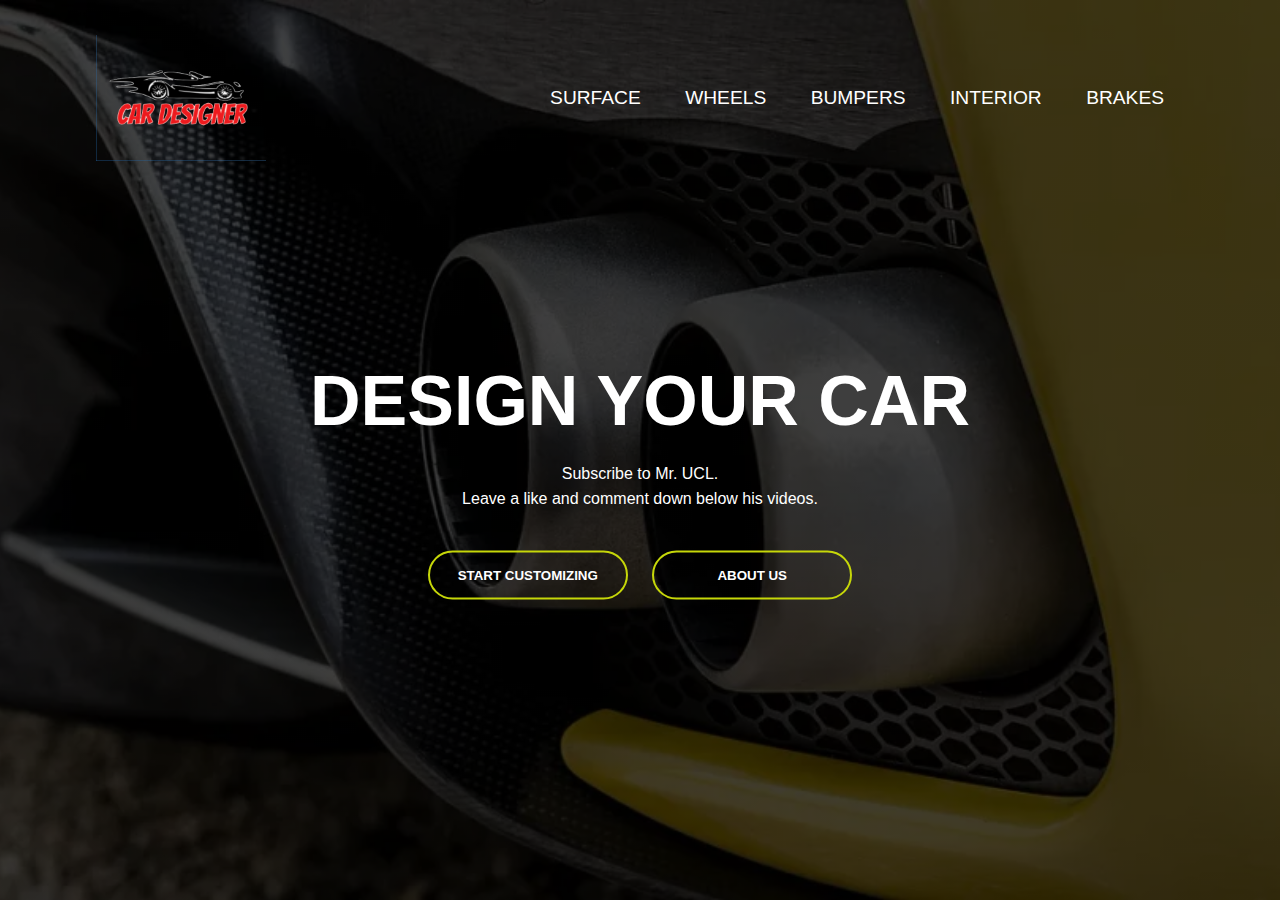
<file: index.html>
<!DOCTYPE html>
<html lang="en">
<head>
    <meta charset="UTF-8">
    <meta name="viewport" content="width=device-width, initial-scale=1.0">
    <title>Design your car</title>
    <link rel="stylesheet" href="style.css">
</head>
<body>
    <div class="banner">
        <div class="navbar">
            <img src="logo.png" class="logo">
            <ul>
                <li><a href="surface.html">Surface</a></li>
                <li><a href="wheels.html">Wheels</a></li>
                <li><a href="#">Bumpers</a></li>
                <li><a href="#">Interior</a></li>
                <li><a href="#">Brakes</a></li>
            </ul>
        </div>

        <div class="content">
            <h1>DESIGN YOUR CAR</h1>
            <p>Subscribe to Mr. UCL.<br>Leave a like and comment down below his videos.</p>
            <div>
                <a href="surface.html"><button type="button"><span></span>START CUSTOMIZING</button></a>
                <button type="button"><span></span>ABOUT US</button>
            </div>
        </div>

    </div>
</body>
</html>
</file>
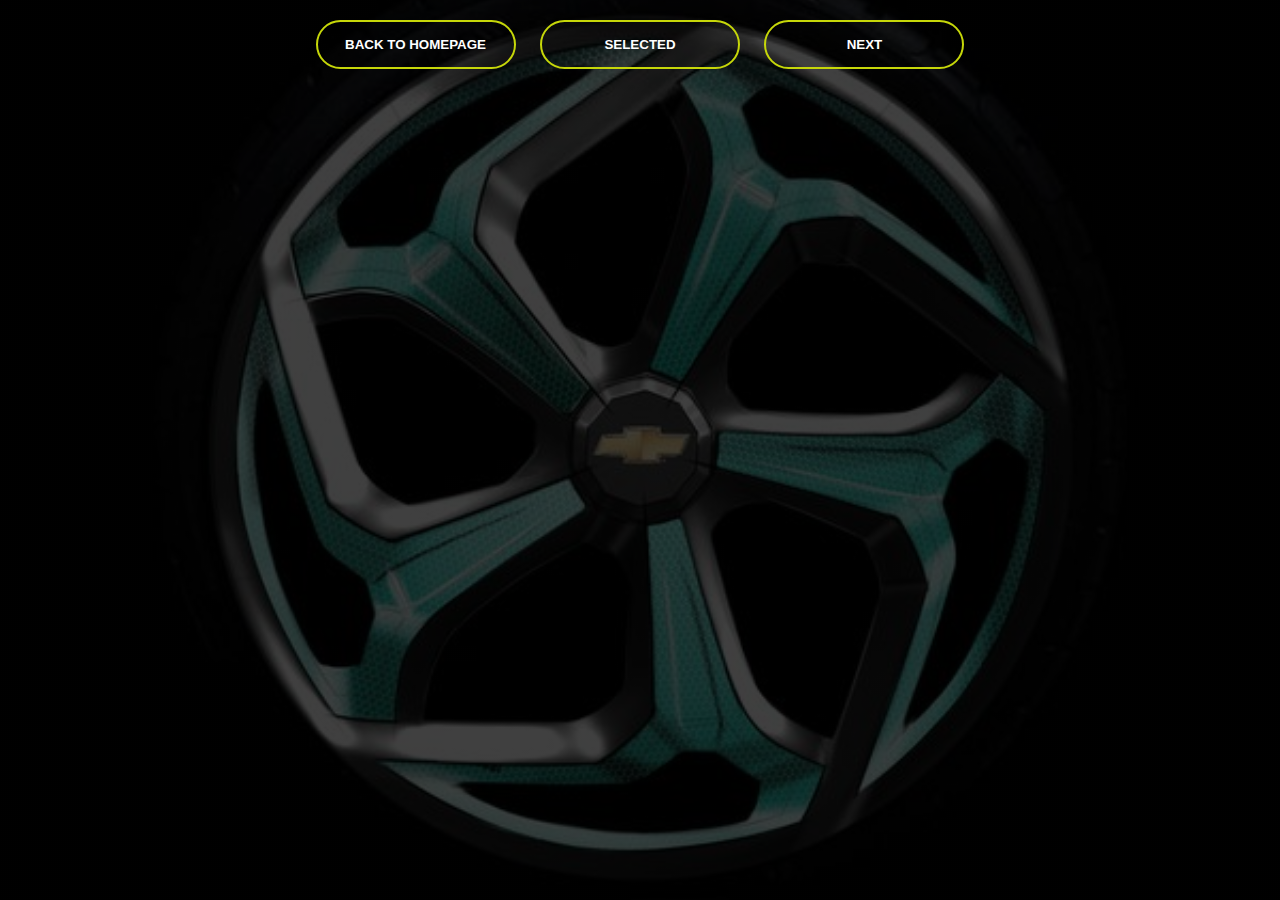
<file: wheels.html>
<!DOCTYPE html>
<html lang="en">
<head>
    <meta charset="UTF-8">
    <meta name="viewport" content="width=device-width, initial-scale=1.0">
    <title>Wheels</title>
    <link rel="stylesheet" href="style.css">
</head>
<body>
    <div class="banner_wheel">
        <div>
            <a href="index.html"><button type="button_selected"><span></span>BACK TO HOMEPAGE</button></a>
            <a href="#"><button type="button"><span></span>SELECTED</button></a>
            <a href="#"><button type="button"><span></span>NEXT</button></a>
        </div>
    </div>
</body>
</html>
</file>
<file: style.css>
*{
    margin: 0;
    padding: 0;
    font-family: sans-serif;
}

.banner{
    width: 100%;
    height: 100vh;
    background-image: linear-gradient(rgba(0,0,0,0.75),rgba(0,0,0,0.75)),url(background.jpg);
    background-size: cover;
    background-position: center;
}

.banner_wheel{
    width: 100%;
    height: 100vh;
    background-image: linear-gradient(rgba(0,0,0,0.75),rgba(0,0,0,0.75)),url(background_wheel.jpeg);
    background-size: cover;
    background-position: center;
}

.banner_car{
    width: 100%;
    height: 100vh;
    background-image: linear-gradient(rgba(0,0,0,0.75),rgba(0,0,0,0.75)),url(car.jpeg);
    background-size: cover;
    background-position: center;
}

.navbar{
    width: 85%;
    margin: auto;
    padding: 35px 0;
    display: flex;
    align-items: center;
    justify-content: space-between;
}

.logo{
    width: 170px;
    cursor: pointer;
}

.navbar ul li{
    list-style: none;
    display: inline-block;
    margin: 0 20px;
    font-size: larger;
    position: relative;
}

.navbar ul li a{
    text-decoration: none;
    color: #fff;
    text-transform: uppercase;
}

.navbar ul li::after{
    content: '';
    height: 3px;
    width: 0;
    background: #c6d709;
    position: absolute;
    left: 0;
    bottom: -10px;
    transition: 0.5s;
}

.navbar ul li:hover::after{
    width: 100%;
}

.content{
    width: 100%;
    position: absolute;
    top: 50%;
    transform: translateY(-50%);
    text-align: center;
    color: #fff;
}

.content h1{
    font-size: 70px;
    margin-top: 80px;
}

.content p{
    margin: 20px auto;
    font-weight: 100;
    line-height: 25px;
}

button{
    width: 200px;
    padding: 15px 0;
    text-align: center;
    margin: 20px 10px;
    border-radius: 25px;
    font-weight: bold;
    border: 2px solid #c6d709;
    background: transparent;
    color: #fff;
    cursor: pointer;
    position: relative;
    overflow: hidden;
}

span{
    background: #c6d709;
    height: 100%;
    width: 0;
    border-radius: 25px;
    position: absolute;
    left: 0;
    bottom: 0;
    z-index: -1;
    transition: 0.5s;
}

button:hover span{
    width: 100%;
    transition: 0.5s
    
}

button:hover{
    border: none;
}

.banner_car{
    width: 100%;
    position: absolute;
    top: 50%;
    transform: translateY(-50%);
    text-align: center;
    color: #fff;
    
}

.banner_wheel{
    width: 100%;
    position: absolute;
    top: 50%;
    transform: translateY(-50%);
    text-align: center;
    color: #fff;
    
}
</file>
